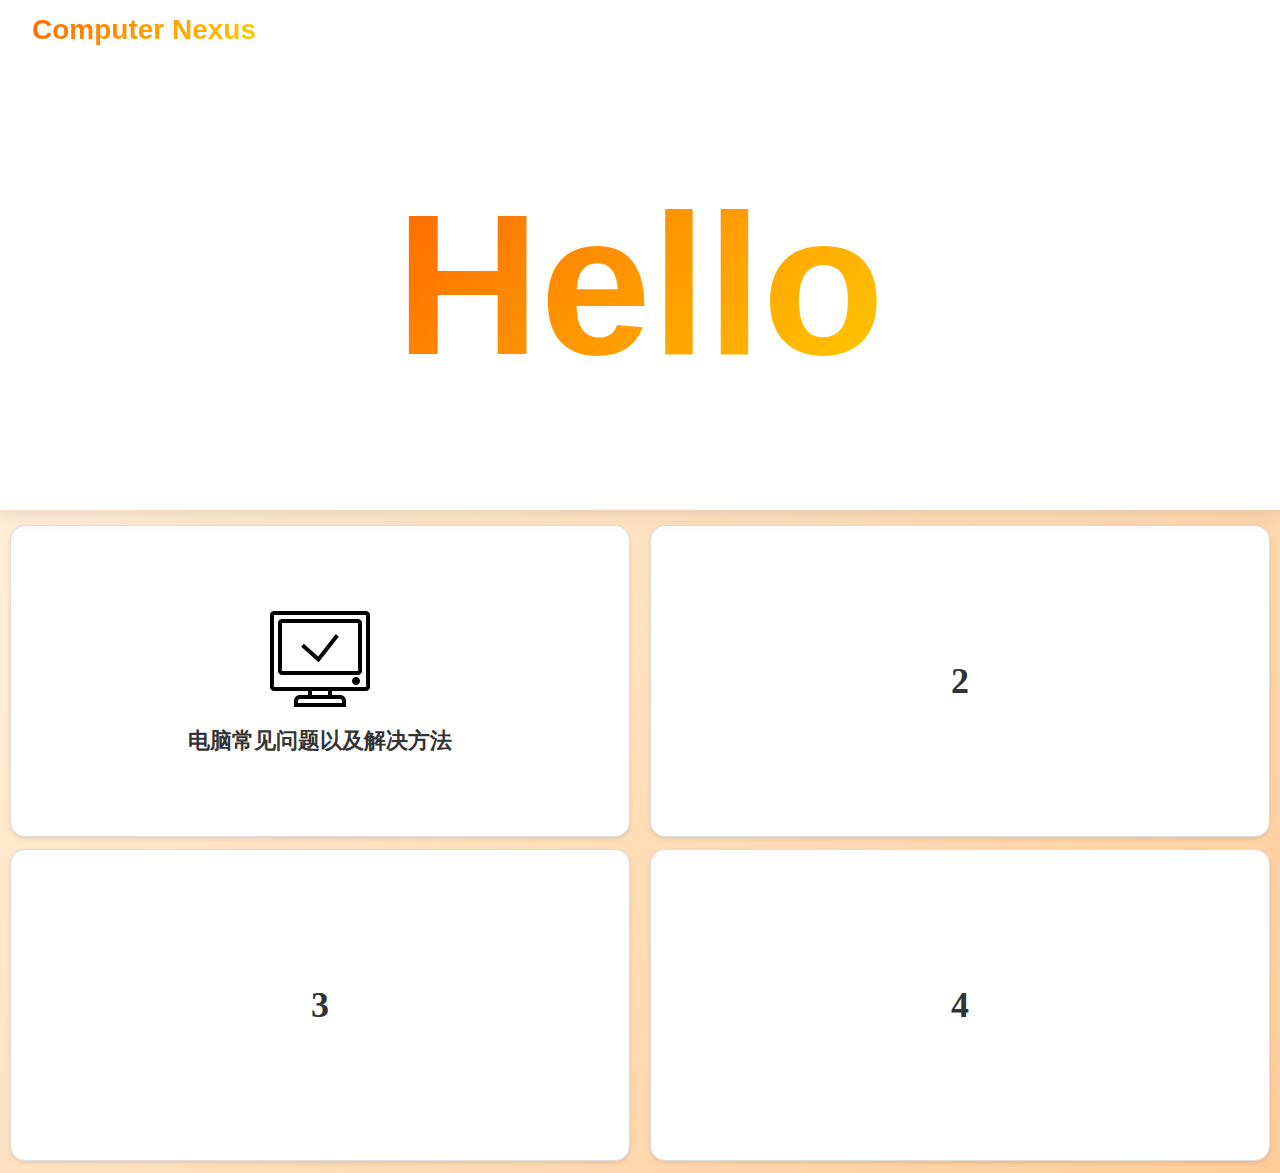
<file: Main/Index.HTML>
<!DOCTYPE html>
<html lang="en">
<head>
    <meta charset="UTF-8">
    <meta name="viewport" content="width=device-width, initial-scale=1.0">
    <meta name="description" content="Welcome to Computer Nexus, your gateway to the solutions of computers">
    <meta name="author" content="Haichengzicha">
    <title>Computer Nexus</title>
    <link rel="stylesheet" href="Index.css">
</head>
<body>
    <header class="Index_Header">
        <!--标题和论坛按钮-->
        <div class="header-title-container">
            <h1>Computer Nexus</h1>
        </div>
    
    </header>
    <!-- 替换为方框 -->
    <div class="Pic_Ro">
        <div class="placeholder-box">
            <!-- 方框内容 -->
        </div>
    </div>
    
    <!-- 内容区域 -->
    <div class="main-content">
            </div>
        </div>
        
        <!-- 内容网格区域 -->
        <div class="content-grid">

            <div class="grid-row">
                <a href="http://Haichengzicha.github.io/Pages/Article1/article1.HTML" class="grid-box-link">
                    <img src="../Pages/Article1/icons8-系统信息-100.png" alt="电脑常见问题" class="box-icon">
                    <span class="box-text">电脑常见问题以及解决方法</span>
                </a>
                <div class="grid-box">2</div>
            </div>
            <div class="grid-row">
                <div class="grid-box">3</div>
                <div class="grid-box">4</div>
            </div>
        </div>
    </div>
    

    
    <!-- 引入JavaScript脚本 -->
    <script src="Index.js"></script>
    

</body>
</html>
</file>
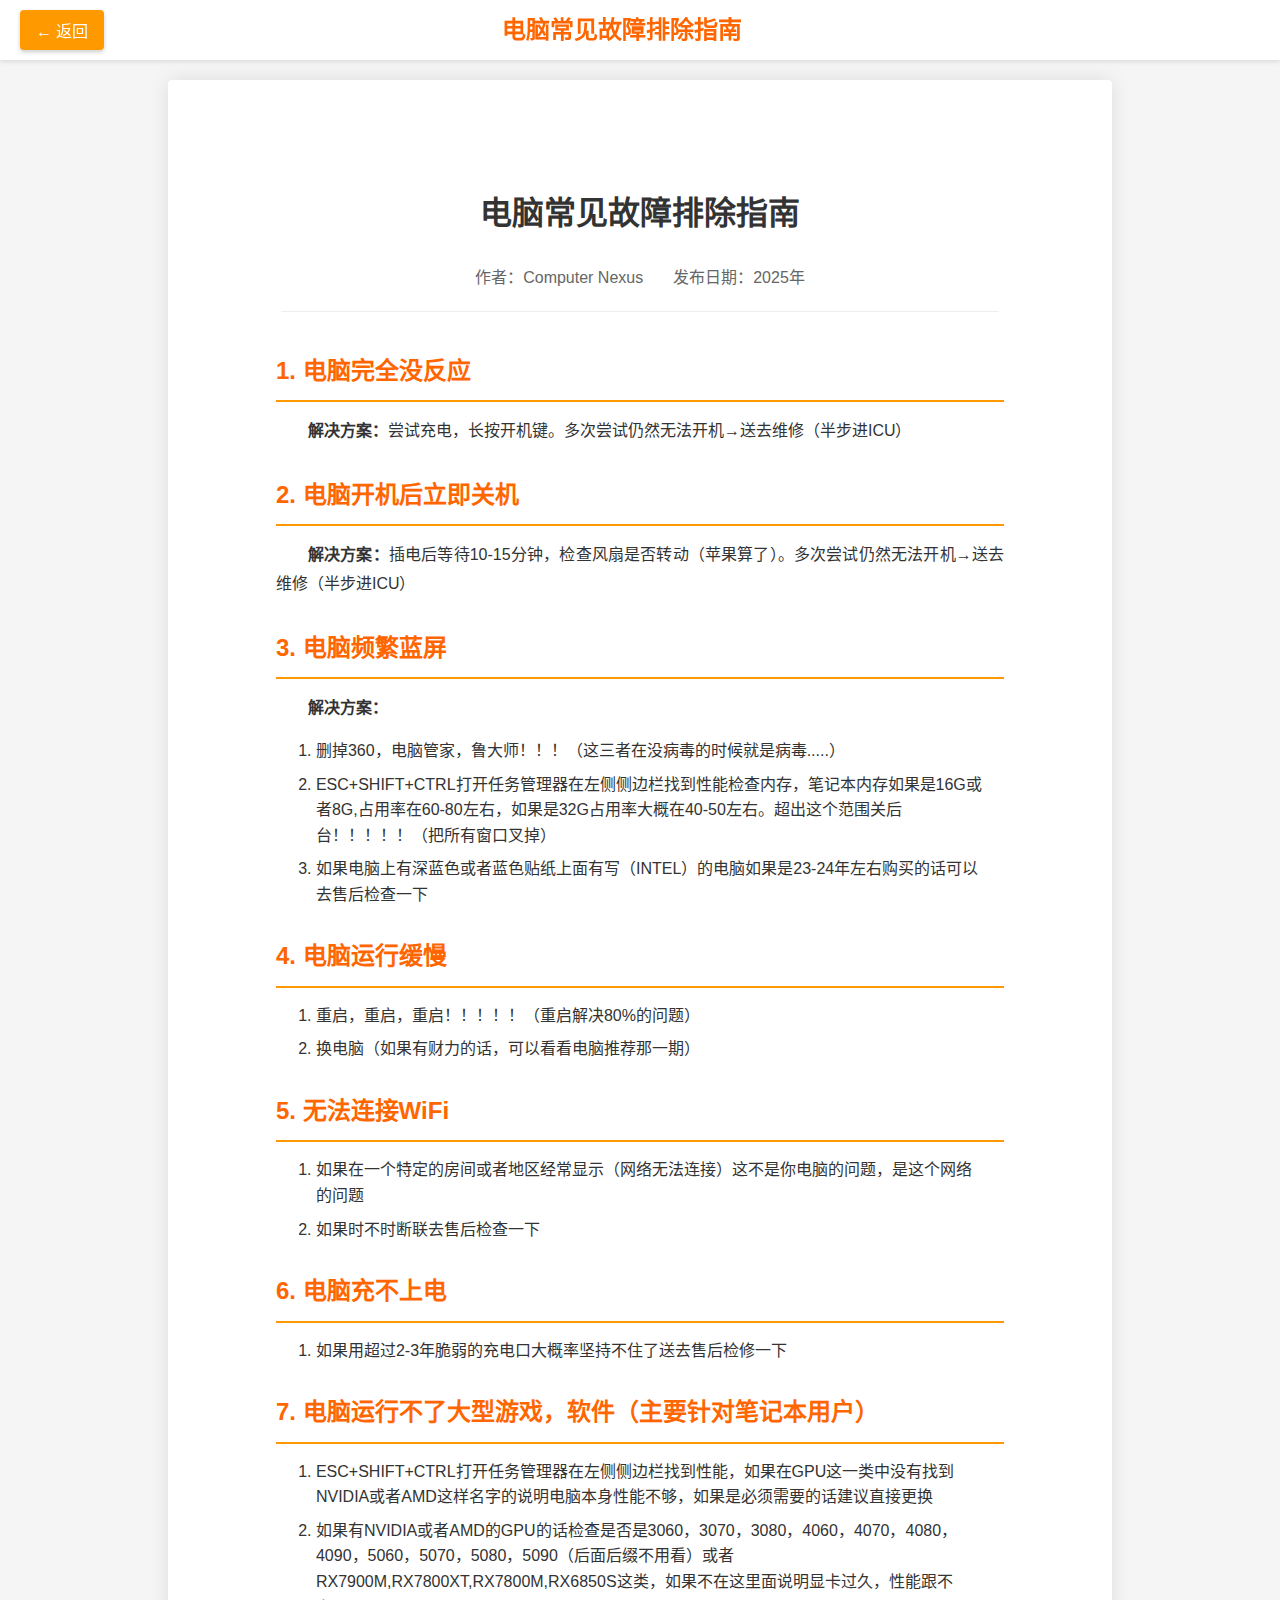
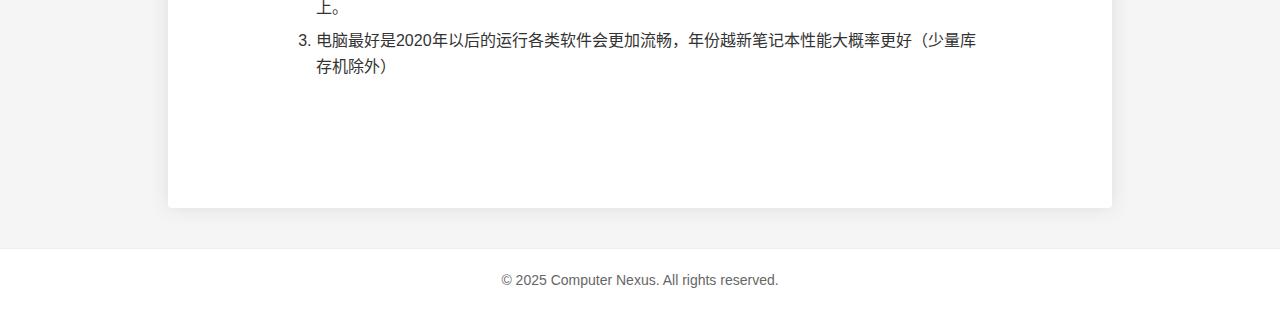
<file: Pages/Article1/article1.HTML>
<!DOCTYPE html>
<html lang="zh-CN">
<head>
    <meta charset="UTF-8">
    <meta name="viewport" content="width=device-width, initial-scale=1.0">
    <meta name="description" content="电脑故障排除指南 - Computer Nexus">
    <meta name="author" content="Haichengzicha">
    <title>电脑故障排除指南 - Computer Nexus</title>
    <link rel="stylesheet" href="article.css">
</head>
<body>
    <!-- 顶部导航栏 -->
    <header class="article-header">
        <div class="header-left">
            <button id="backButton" class="back-button">
                ← 返回
            </button>
        </div>
        <div class="header-center">
            <h1>电脑常见故障排除指南</h1>
        </div>
        <div class="header-right">
            <!-- 右侧空间，保持平衡 -->
        </div>
    </header>

    <!-- 文章内容区域，类似Word文档 -->
    <div class="document-container">
        <div class="document-content">
            <!-- 文章标题 -->
            <h1 class="article-title">电脑常见故障排除指南</h1>
            
            <!-- 文章作者和日期 -->
            <div class="article-meta">
                <span class="author">作者：Computer Nexus</span>
                <span class="date">发布日期：2025年</span>
            </div>
            
            <!-- 文章正文 -->
            <div class="article-body">
                <h2>1. 电脑完全没反应</h2>
                <p><strong>解决方案：</strong>尝试充电，长按开机键。多次尝试仍然无法开机→送去维修（半步进ICU）</p>
                
                <h2>2. 电脑开机后立即关机</h2>
                <p><strong>解决方案：</strong>插电后等待10-15分钟，检查风扇是否转动（苹果算了）。多次尝试仍然无法开机→送去维修（半步进ICU）</p>
                
                <h2>3. 电脑频繁蓝屏</h2>
                <p><strong>解决方案：</strong></p>
                <ol>
                    <li>删掉360，电脑管家，鲁大师！！！（这三者在没病毒的时候就是病毒.....）</li>
                    <li>ESC+SHIFT+CTRL打开任务管理器在左侧侧边栏找到性能检查内存，笔记本内存如果是16G或者8G,占用率在60-80左右，如果是32G占用率大概在40-50左右。超出这个范围关后台！！！！！（把所有窗口叉掉）</li>
                    <li>如果电脑上有深蓝色或者蓝色贴纸上面有写（INTEL）的电脑如果是23-24年左右购买的话可以去售后检查一下</li>
                </ol>
                
                <h2>4. 电脑运行缓慢</h2>
                <ol>
                    <li>重启，重启，重启！！！！！（重启解决80%的问题）</li>
                    <li>换电脑（如果有财力的话，可以看看电脑推荐那一期）</li>
                </ol>
                
                <h2>5. 无法连接WiFi</h2>
                <ol>
                    <li>如果在一个特定的房间或者地区经常显示（网络无法连接）这不是你电脑的问题，是这个网络的问题</li>
                    <li>如果时不时断联去售后检查一下</li>
                </ol>
                
                <h2>6. 电脑充不上电</h2>
                <ol>
                    <li>如果用超过2-3年脆弱的充电口大概率坚持不住了送去售后检修一下</li>
                </ol>
                
                <h2>7. 电脑运行不了大型游戏，软件（主要针对笔记本用户）</h2>
                <ol>
                    <li>ESC+SHIFT+CTRL打开任务管理器在左侧侧边栏找到性能，如果在GPU这一类中没有找到NVIDIA或者AMD这样名字的说明电脑本身性能不够，如果是必须需要的话建议直接更换</li>
                    <li>如果有NVIDIA或者AMD的GPU的话检查是否是3060，3070，3080，4060，4070，4080，4090，5060，5070，5080，5090（后面后缀不用看）或者RX7900M,RX7800XT,RX7800M,RX6850S这类，如果不在这里面说明显卡过久，性能跟不上。</li>
                    <li>电脑最好是2020年以后的运行各类软件会更加流畅，年份越新笔记本性能大概率更好（少量库存机除外）</li>
                </ol>
            </div>
        </div>
    </div>

    <!-- 页脚 -->
    <footer class="article-footer">
        <p>&copy; 2025 Computer Nexus. All rights reserved.</p>
    </footer>

    <!-- 引入JavaScript脚本 -->
    <script src="article.js"></script>
</body>
</html>
</file>
<file: Main/Index.css>
html,body{
    margin-left: 0;
    margin-right: 0;
    margin-top: 0;
    margin-bottom: 0;
}


body{
    background-color: #f5f5f5;
    background-image: linear-gradient(135deg, #fff7e6 0%, #ffcc99 100%);
    min-height: 100vh;
    margin: 0;
    overflow-x: hidden; /* 禁止水平滚动 */
    overflow-y: auto; /* 允许垂直滚动 */
}

/* 确保刷新按钮容器不会导致布局偏移 */
#refreshContainer {
    position: relative;
    z-index: 1;
    clear: both;
}

.Index_Header{
    background-color: white;
    margin-top: 0;
    display: flex;
    align-items: center;
    padding: 0 2rem;
    height: 60px;
    position: fixed;
    top: 0;
    left: 0;
    right: 0;
    z-index: 1000;
}

/* 标题容器样式 */
.header-title-container {
    display: flex;
    align-items: center;
    gap: 20px;
}

/* 标题名字 */
.Index_Header h1{
    color: #2c3e50;
    font-size: 28px;
    margin: 0;
    padding: 0;
}



/* 响应式设计 - 小屏幕时调整标题和按钮的布局 */
@media (max-width: 768px) {
    .header-title-container {
        flex-direction: column;
        gap: 5px;
    }
    
    .Index_Header h1 {
        font-size: 24px;
    }
    

    
    .Index_Header {
        padding: 0 1rem;
    }
}





/* 轮播图容器样式 (现在作为方框容器) */
.Pic_Ro {
    position: relative;
    width: 100%;
    height: 450px;
    margin: 60px auto 0;
    padding: 0;
    overflow: hidden;
    box-shadow: 0 4px 20px rgba(0, 0, 0, 0.1);
}

/* 占位方框样式 */
.placeholder-box {
    width: 100%;
    height: 100%;
    background-color: #fff;
    display: flex;
    align-items: center;
    justify-content: center;
}



/* 主内容区域样式 */
.main-content {
    width: 100%;
    max-width: 1300px;
    margin: -925px auto 40px;
    padding: 0 5px 0 5px;
    display: flex;
    gap: 20px;
    height: 900px;
}



/* 内容网格区域样式 */
.content-grid {
    flex: 1;
    padding: 0;
    display: flex;
    flex-direction: column;
    height: 100%;
}

/* 行样式 */
.grid-row {
    display: flex;
    justify-content: space-between;
    margin-bottom: 12px;
    gap: -5px;
    flex: 1;
}

/* 方框样式 */
.grid-box {
    flex: 1;
    min-width: 0;
    height: 100%;
    min-height: 280px;
    background-color: #fff;
    border: 1px solid #ddd;
    border-radius: 15px;
    display: flex;
    align-items: center;
    justify-content: center;
    font-size: 36px;
    font-weight: bold;
    color: #333;
    box-shadow: 0 2px 4px rgba(0,0,0,0.1);
    transition: all 0.3s ease;
    cursor: pointer;
    margin-left: 10px;
    margin-right: 10px;
    padding-left: 15px;
    padding-right: 15px;
    padding-top: 15px;
    padding-bottom: 15px;

}

/* 方框悬停效果 */
.grid-box:hover {
    transform: translateY(-5px);
    box-shadow: 0 5px 20px rgba(0, 0, 0, 0.15);
}

/* 网格框链接样式 - 应用与grid-box相同的样式，确保整个区域可点击且大小一致 */
.grid-box-link {
    display: flex;
    flex-direction: column;
    align-items: center;
    justify-content: center;
    text-decoration: none;
    flex: 1;
    min-width: 0;
    height: 100%;
    min-height: 280px;
    background-color: #fff;
    border: 1px solid #ddd;
    border-radius: 15px;
    box-shadow: 0 2px 4px rgba(0,0,0,0.1);
    transition: all 0.3s ease;
    cursor: pointer;
    margin: 0 10px;
    padding: 15px;
    text-align: center;
}

/* 方框图标样式 */
.box-icon {
    width: 100px;
    height: 100px;
    margin-bottom: 20px;
    object-fit: contain;
}

/* 方框文字样式 */
.box-text {
    font-size: 22px;
    font-weight: 700;
    color: #333;
    line-height: 1.3;
    margin: 0;
}

/* 方框悬停效果 */
.grid-box-link:hover {
    transform: translateY(-5px);
    box-shadow: 0 5px 20px rgba(0, 0, 0, 0.15);
}

/* 方框点击动画 */
.grid-box-link:active {
    transform: scale(0.97);
    background-color: rgba(255, 165, 0, 0.05);
    transition: all 0.27s ease;
}

/* 方框样式 */
.grid-box {
    cursor: pointer;
    transition: all 0.5s ease;
}

.grid-box:active {
    transform: scale(0.97);
    background-color: rgba(255, 165, 0, 0.05);
    transition: all 0.27s ease;
}


/* 响应式调整 */
@media (max-width: 768px) {
    .grid-row {
        flex-wrap: wrap;
    }
    
    .grid-box {
        width: 48%;
        margin-bottom: 15px;
    }
    
    .grid-row:last-child .grid-box:last-child {
        margin-bottom: 0;
    }
}
</file>
<file: Pages/Article1/article.css>
/* 基础样式重置 */
* {
    margin: 0;
    padding: 0;
    box-sizing: border-box;
}

html, body {
    height: 100%;
    font-family: "Microsoft YaHei", "Segoe UI", Arial, sans-serif;
    background-color: #f5f5f5;
    color: #333;
    line-height: 1.6;
}

/* 顶部导航栏样式 */
.article-header {
    background-color: #fff;
    height: 60px;
    display: flex;
    align-items: center;
    justify-content: space-between;
    padding: 0 20px;
    box-shadow: 0 2px 4px rgba(0, 0, 0, 0.1);
    position: fixed;
    top: 0;
    left: 0;
    right: 0;
    z-index: 1000;
}

.header-left {
    display: flex;
    align-items: center;
}

.back-button {
    background-color: #ff9900;
    color: white;
    border: none;
    padding: 8px 16px;
    border-radius: 4px;
    cursor: pointer;
    font-size: 16px;
    font-weight: 500;
    transition: all 0.3s ease;
    transform: translateY(0);
    box-shadow: 0 2px 4px rgba(0, 0, 0, 0.2);
}

.back-button:hover {
    background-color: #ff6600;
    transform: translateY(-2px);
    box-shadow: 0 4px 8px rgba(0, 0, 0, 0.3);
}

.back-button:active {
    transform: translateY(0) scale(0.98);
    box-shadow: 0 1px 2px rgba(0, 0, 0, 0.2);
    background-color: #e65c00;
}

.header-center h1 {
    font-size: 24px;
    font-weight: 600;
    color: #ff6600;
    font-family: "Lucida Handwriting", cursive, sans-serif;
}

.header-right {
    width: 120px;
}

/* 文档容器样式 */
.document-container {
    margin-top: 80px;
    margin-bottom: 40px;
    display: flex;
    justify-content: center;
    padding: 0 20px;
}

.document-content {
    background-color: white;
    width: 100%;
    max-width: 250mm;
    padding: 3cm;
    box-shadow: 0 0 20px rgba(0, 0, 0, 0.1);
    border-radius: 4px;
    margin: 0 auto;
}

/* 文章标题样式 */
.article-title {
    font-size: 32px;
    font-weight: 700;
    color: #333;
    text-align: center;
    margin-bottom: 30px;
    line-height: 1.3;
}

/* 文章元信息样式 */
.article-meta {
    display: flex;
    justify-content: center;
    align-items: center;
    gap: 30px;
    margin-bottom: 40px;
    color: #666;
    font-size: 16px;
    border-bottom: 1px solid #eee;
    padding-bottom: 20px;
}

.author, .date {
    display: flex;
    align-items: center;
}

/* 文章正文样式 */
.article-body {
    color: #333;
    margin-left: -5px;
    margin-right: -5px;
}

.article-body h2 {
    font-size: 24px;
    font-weight: 600;
    color: #ff6600;
    margin: 30px 0 15px 0;
    padding-bottom: 10px;
    border-bottom: 2px solid #ff9900;
}

.article-body h3 {
    font-size: 20px;
    font-weight: 600;
    color: #ff9900;
    margin: 25px 0 15px 0;
}

.article-body p {
    margin-bottom: 15px;
    text-align: justify;
    text-indent: 2em;
    font-size: 16px;
    line-height: 1.8;
}

/* 列表样式 */
.article-body ol,
.article-body ul {
    margin: 15px 0;
    padding-left: 40px;
    padding-right: 20px;
}

.article-body li {
    margin-bottom: 8px;
    line-height: 1.6;
}

/* 页脚样式 */
.article-footer {
    background-color: white;
    text-align: center;
    padding: 20px;
    color: #666;
    font-size: 14px;
    border-top: 1px solid #eee;
}

/* 响应式设计 */
@media (max-width: 768px) {
    .document-content {
        padding: 1cm;
    }
    
    .article-title {
        font-size: 28px;
    }
    
    .article-meta {
        flex-direction: column;
        gap: 10px;
    }
    
    .header-center h1 {
        font-size: 20px;
    }
    
    .back-button {
        padding: 6px 12px;
        font-size: 14px;
    }
}
</file>
